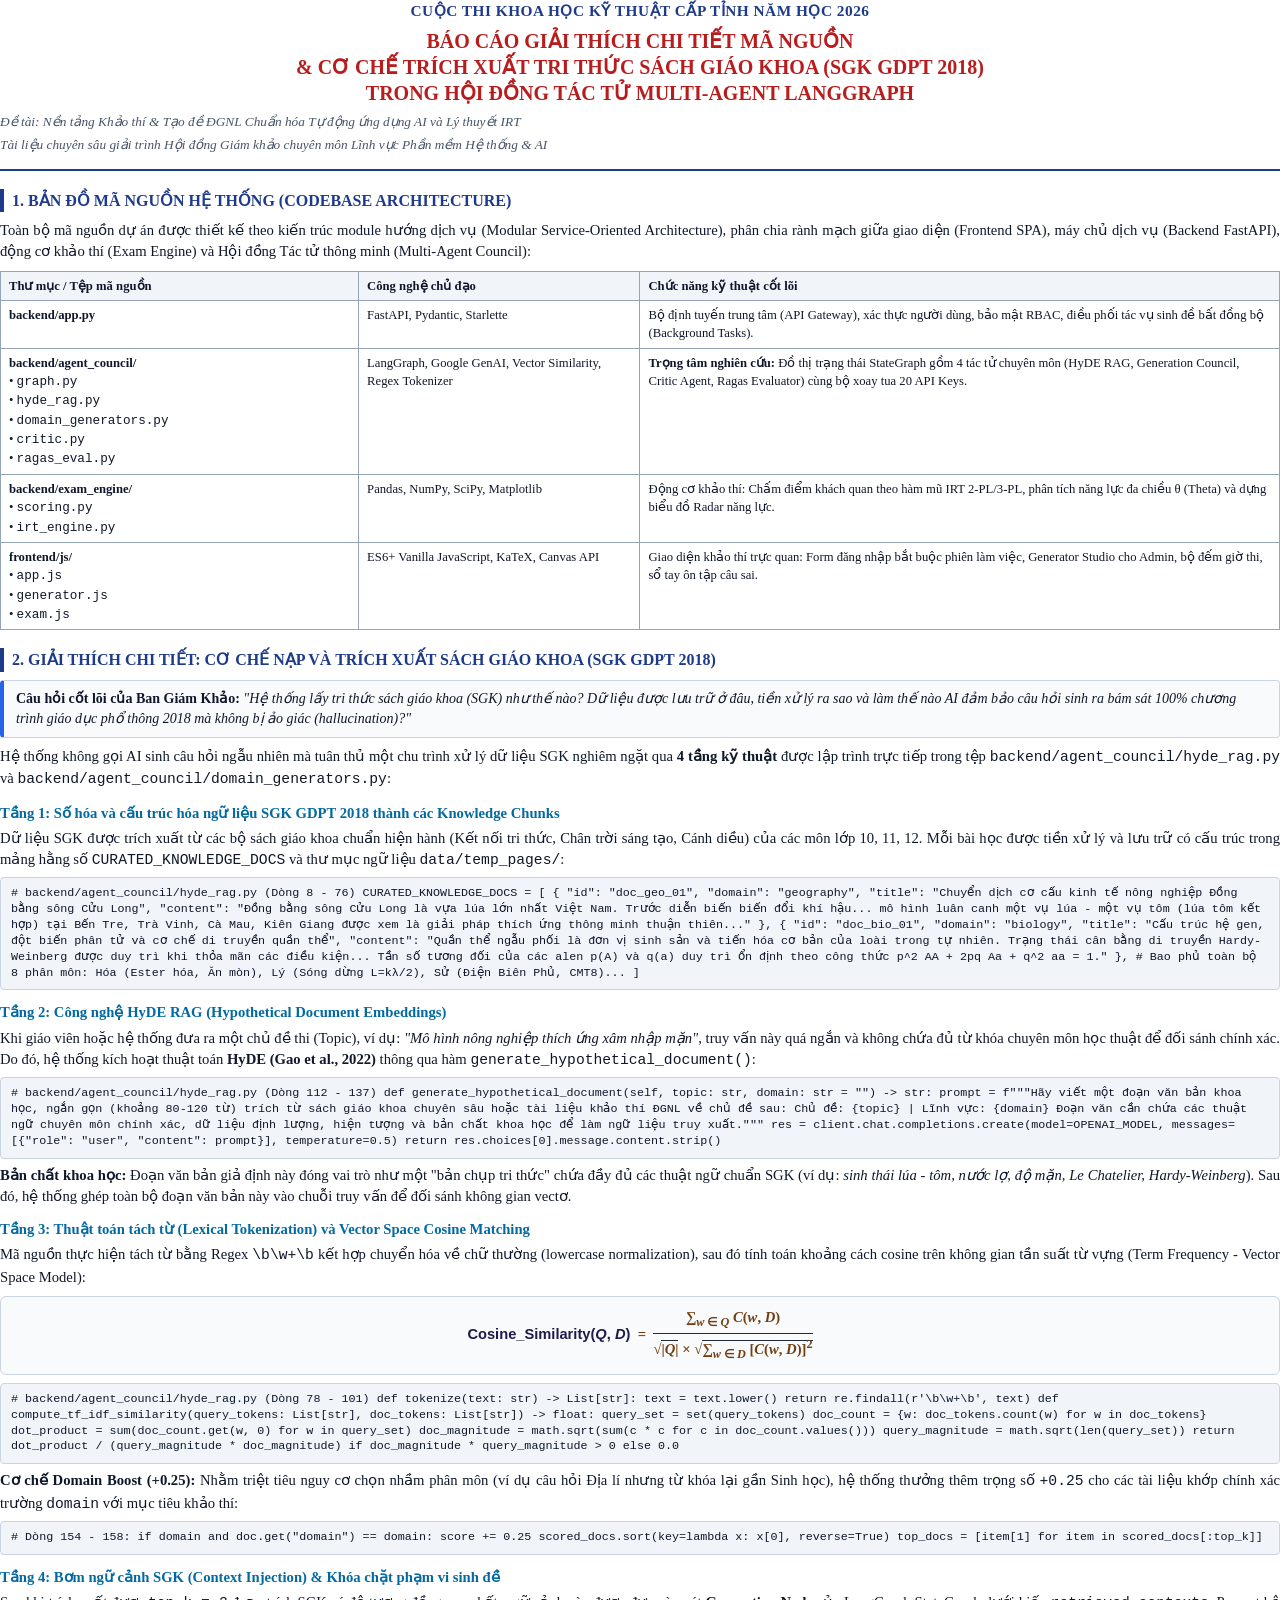
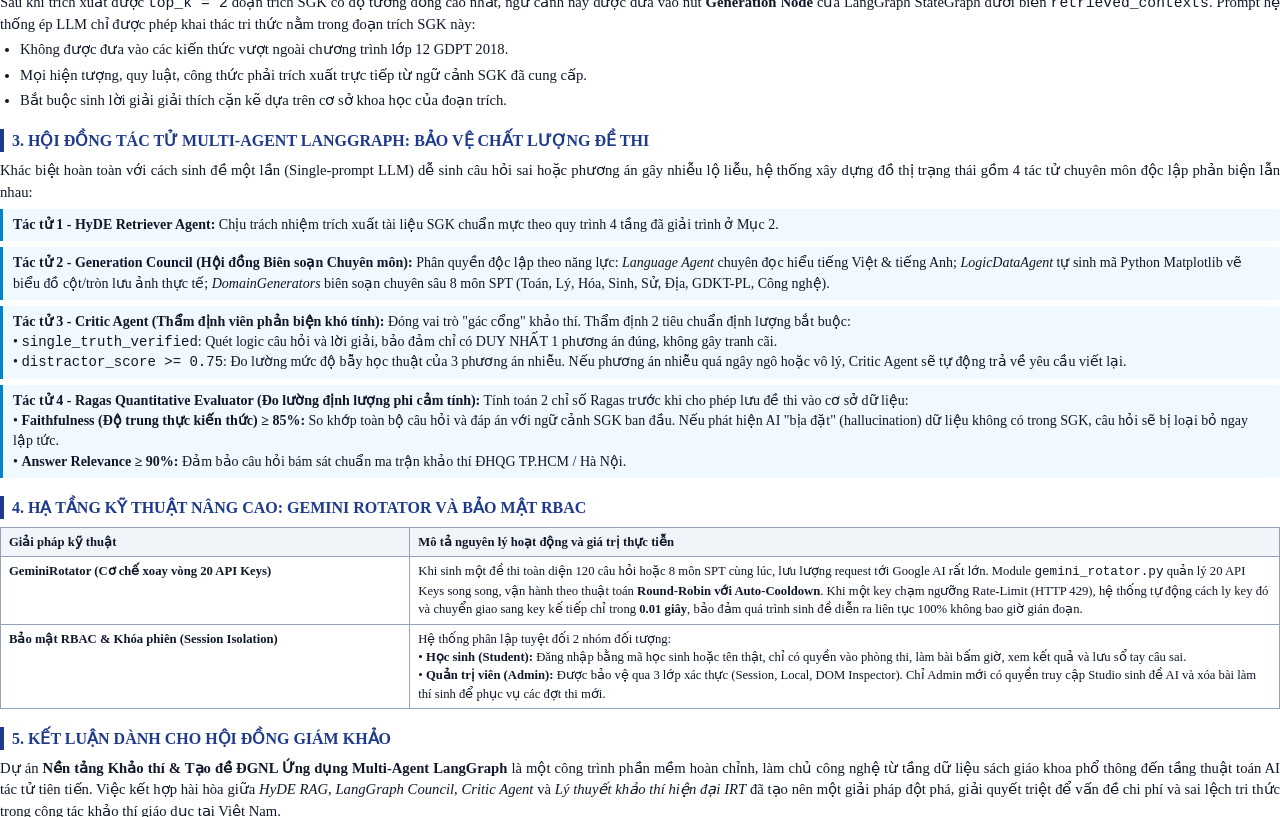
<file: tailieu_giaithich_code_multiagent.html>
<!DOCTYPE html>
<html lang="vi">
<head>
  <meta charset="UTF-8">
  <title>BÁO CÁO KHOA HỌC: GIẢI THÍCH CHI TIẾT MÃ NGUỒN & HỆ THỐNG TRÍCH XUẤT SGK MULTI-AGENT</title>
  <style>
    @page { 
      size: A4; 
      margin: 18mm 15mm 18mm 15mm;
      @bottom-right { content: "Trang " counter(page); font-size: 9pt; font-family: "Times New Roman"; color: #64748b; }
    }
    body { 
      font-family: "Times New Roman", Times, serif; 
      font-size: 11pt; 
      line-height: 1.45; 
      color: #0f172a; 
      margin: 0; 
      padding: 0; 
    }
    .doc-header { 
      text-align: center; 
      border-bottom: 2.5px solid #1e3a8a; 
      padding-bottom: 12px; 
      margin-bottom: 18px; 
    }
    .doc-header h3 { margin: 0; font-size: 11.5pt; text-transform: uppercase; color: #1e3a8a; letter-spacing: 0.5px; }
    .doc-header h1 { margin: 6px 0; font-size: 15pt; text-transform: uppercase; color: #b91c1c; font-weight: bold; line-height: 1.3; }
    .doc-header p { margin: 3px 0; font-style: italic; font-size: 10pt; color: #475569; }
    
    h2 { 
      font-size: 12pt; 
      color: #1e3a8a; 
      border-left: 4.5px solid #1e3a8a; 
      padding-left: 8px; 
      margin-top: 18px; 
      margin-bottom: 8px; 
      text-transform: uppercase;
      font-weight: bold;
    }
    h3 {
      font-size: 11pt;
      color: #0369a1;
      margin-top: 12px;
      margin-bottom: 4px;
      font-weight: bold;
    }
    p, li { text-align: justify; margin: 4px 0; }
    ul, ol { padding-left: 20px; margin: 4px 0; }
    
    table { width: 100%; border-collapse: collapse; margin: 8px 0; font-size: 9.5pt; }
    th, td { border: 1px solid #94a3b8; padding: 5px 8px; text-align: left; vertical-align: top; }
    th { background: #f1f5f9; font-weight: bold; color: #0f172a; }
    
    .box-highlight { 
      background: #f8fafc; 
      border: 1px solid #cbd5e1; 
      border-left: 4px solid #2563eb;
      border-radius: 4px; 
      padding: 8px 12px; 
      margin: 8px 0; 
      font-size: 10.5pt;
    }
    .code-box {
      background: #f1f5f9;
      border: 1px solid #cbd5e1;
      border-radius: 4px;
      padding: 8px 10px;
      margin: 6px 0;
      font-family: Consolas, "Courier New", monospace;
      font-size: 8.8pt;
      color: #0f172a;
      line-height: 1.35;
      overflow-x: auto;
    }
    .agent-card { 
      border-left: 3.5px solid #0284c7; 
      background: #f0f9ff; 
      padding: 6px 10px; 
      margin: 6px 0; 
      border-radius: 0 4px 4px 0; 
      font-size: 10.5pt;
    }
    .math-formula {
      text-align: center;
      background: #fefce8;
      border: 1px dashed #eab308;
      padding: 6px;
      margin: 6px 0;
      font-family: "Cambria Math", "Times New Roman", serif;
      font-size: 11pt;
      font-weight: bold;
      color: #713f12;
    }
    .page-break { page-break-before: always; }
  </style>
</head>
<body>

  <!-- TRANG 1: TỔNG QUAN HỆ THỐNG VÀ KIẾN TRÚC MÃ NGUỒN -->
  <div class="doc-header">
    <h3>CUỘC THI KHOA HỌC KỸ THUẬT CẤP TỈNH NĂM HỌC 2026</h3>
    <h1>BÁO CÁO GIẢI THÍCH CHI TIẾT MÃ NGUỒN<br>& CƠ CHẾ TRÍCH XUẤT TRI THỨC SÁCH GIÁO KHOA (SGK GDPT 2018)<br>TRONG HỘI ĐỒNG TÁC TỬ MULTI-AGENT LANGGRAPH</h1>
    <p>Đề tài: Nền tảng Khảo thí & Tạo đề ĐGNL Chuẩn hóa Tự động ứng dụng AI và Lý thuyết IRT</p>
    <p>Tài liệu chuyên sâu giải trình Hội đồng Giám khảo chuyên môn Lĩnh vực Phần mềm Hệ thống & AI</p>
  </div>

  <h2>1. BẢN ĐỒ MÃ NGUỒN HỆ THỐNG (CODEBASE ARCHITECTURE)</h2>
  <p>Toàn bộ mã nguồn dự án được thiết kế theo kiến trúc module hướng dịch vụ (Modular Service-Oriented Architecture), phân chia rành mạch giữa giao diện (Frontend SPA), máy chủ dịch vụ (Backend FastAPI), động cơ khảo thí (Exam Engine) và Hội đồng Tác tử thông minh (Multi-Agent Council):</p>
  
  <table>
    <tr>
      <th style="width: 28%;">Thư mục / Tệp mã nguồn</th>
      <th style="width: 22%;">Công nghệ chủ đạo</th>
      <th>Chức năng kỹ thuật cốt lõi</th>
    </tr>
    <tr>
      <td><strong>backend/app.py</strong></td>
      <td>FastAPI, Pydantic, Starlette</td>
      <td>Bộ định tuyến trung tâm (API Gateway), xác thực người dùng, bảo mật RBAC, điều phối tác vụ sinh đề bất đồng bộ (Background Tasks).</td>
    </tr>
    <tr>
      <td><strong>backend/agent_council/</strong><br>• <code>graph.py</code><br>• <code>hyde_rag.py</code><br>• <code>domain_generators.py</code><br>• <code>critic.py</code><br>• <code>ragas_eval.py</code></td>
      <td>LangGraph, Google GenAI, Vector Similarity, Regex Tokenizer</td>
      <td><strong>Trọng tâm nghiên cứu:</strong> Đồ thị trạng thái StateGraph gồm 4 tác tử chuyên môn (HyDE RAG, Generation Council, Critic Agent, Ragas Evaluator) cùng bộ xoay tua 20 API Keys.</td>
    </tr>
    <tr>
      <td><strong>backend/exam_engine/</strong><br>• <code>scoring.py</code><br>• <code>irt_engine.py</code></td>
      <td>Pandas, NumPy, SciPy, Matplotlib</td>
      <td>Động cơ khảo thí: Chấm điểm khách quan theo hàm mũ IRT 2-PL/3-PL, phân tích năng lực đa chiều &theta; (Theta) và dựng biểu đồ Radar năng lực.</td>
    </tr>
    <tr>
      <td><strong>frontend/js/</strong><br>• <code>app.js</code><br>• <code>generator.js</code><br>• <code>exam.js</code></td>
      <td>ES6+ Vanilla JavaScript, KaTeX, Canvas API</td>
      <td>Giao diện khảo thí trực quan: Form đăng nhập bắt buộc phiên làm việc, Generator Studio cho Admin, bộ đếm giờ thi, sổ tay ôn tập câu sai.</td>
    </tr>
  </table>

  <h2>2. GIẢI THÍCH CHI TIẾT: CƠ CHẾ NẠP VÀ TRÍCH XUẤT SÁCH GIÁO KHOA (SGK GDPT 2018)</h2>
  <div class="box-highlight">
    <strong>Câu hỏi cốt lõi của Ban Giám Khảo:</strong> <em>"Hệ thống lấy tri thức sách giáo khoa (SGK) như thế nào? Dữ liệu được lưu trữ ở đâu, tiền xử lý ra sao và làm thế nào AI đảm bảo câu hỏi sinh ra bám sát 100% chương trình giáo dục phổ thông 2018 mà không bị ảo giác (hallucination)?"</em>
  </div>

  <p>Hệ thống không gọi AI sinh câu hỏi ngẫu nhiên mà tuân thủ một chu trình xử lý dữ liệu SGK nghiêm ngặt qua <strong>4 tầng kỹ thuật</strong> được lập trình trực tiếp trong tệp <code>backend/agent_council/hyde_rag.py</code> và <code>backend/agent_council/domain_generators.py</code>:</p>

  <h3>Tầng 1: Số hóa và cấu trúc hóa ngữ liệu SGK GDPT 2018 thành các Knowledge Chunks</h3>
  <p>Dữ liệu SGK được trích xuất từ các bộ sách giáo khoa chuẩn hiện hành (Kết nối tri thức, Chân trời sáng tạo, Cánh diều) của các môn lớp 10, 11, 12. Mỗi bài học được tiền xử lý và lưu trữ có cấu trúc trong mảng hằng số <code>CURATED_KNOWLEDGE_DOCS</code> và thư mục ngữ liệu <code>data/temp_pages/</code>:</p>

  <div class="code-box">
# backend/agent_council/hyde_rag.py (Dòng 8 - 76)
CURATED_KNOWLEDGE_DOCS = [
    {
        "id": "doc_geo_01",
        "domain": "geography",
        "title": "Chuyển dịch cơ cấu kinh tế nông nghiệp Đồng bằng sông Cửu Long",
        "content": "Đồng bằng sông Cửu Long là vựa lúa lớn nhất Việt Nam. Trước diễn biến biến đổi khí hậu... mô hình luân canh một vụ lúa - một vụ tôm (lúa tôm kết hợp) tại Bến Tre, Trà Vinh, Cà Mau, Kiên Giang được xem là giải pháp thích ứng thông minh thuận thiên..."
    },
    {
        "id": "doc_bio_01",
        "domain": "biology",
        "title": "Cấu trúc hệ gen, đột biến phân tử và cơ chế di truyền quần thể",
        "content": "Quần thể ngẫu phối là đơn vị sinh sản và tiến hóa cơ bản của loài trong tự nhiên. Trạng thái cân bằng di truyền Hardy-Weinberg được duy trì khi thỏa mãn các điều kiện... Tần số tương đối của các alen p(A) và q(a) duy trì ổn định theo công thức p^2 AA + 2pq Aa + q^2 aa = 1."
    },
    # Bao phủ toàn bộ 8 phân môn: Hóa (Ester hóa, Ăn mòn), Lý (Sóng dừng L=kλ/2), Sử (Điện Biên Phủ, CMT8)...
]
  </div>

  <div class="page-break"></div>

  <!-- TRANG 2: CƠ CHẾ HYDE RAG VÀ CÔNG THỨC TOÁN HỌC -->
  <h3>Tầng 2: Công nghệ HyDE RAG (Hypothetical Document Embeddings)</h3>
  <p>Khi giáo viên hoặc hệ thống đưa ra một chủ đề thi (Topic), ví dụ: <em>"Mô hình nông nghiệp thích ứng xâm nhập mặn"</em>, truy vấn này quá ngắn và không chứa đủ từ khóa chuyên môn học thuật để đối sánh chính xác. Do đó, hệ thống kích hoạt thuật toán <strong>HyDE (Gao et al., 2022)</strong> thông qua hàm <code>generate_hypothetical_document()</code>:</p>

  <div class="code-box">
# backend/agent_council/hyde_rag.py (Dòng 112 - 137)
def generate_hypothetical_document(self, topic: str, domain: str = "") -> str:
    prompt = f"""Hãy viết một đoạn văn bản khoa học, ngắn gọn (khoảng 80-120 từ) trích từ sách giáo khoa chuyên sâu hoặc tài liệu khảo thí ĐGNL về chủ đề sau:
Chủ đề: {topic} | Lĩnh vực: {domain}
Đoạn văn cần chứa các thuật ngữ chuyên môn chính xác, dữ liệu định lượng, hiện tượng và bản chất khoa học để làm ngữ liệu truy xuất."""
    res = client.chat.completions.create(model=OPENAI_MODEL, messages=[{"role": "user", "content": prompt}], temperature=0.5)
    return res.choices[0].message.content.strip()
  </div>

  <p><strong>Bản chất khoa học:</strong> Đoạn văn bản giả định này đóng vai trò như một "bản chụp tri thức" chứa đầy đủ các thuật ngữ chuẩn SGK (ví dụ: <em>sinh thái lúa - tôm, nước lợ, độ mặn, Le Chatelier, Hardy-Weinberg</em>). Sau đó, hệ thống ghép toàn bộ đoạn văn bản này vào chuỗi truy vấn để đối sánh không gian vectơ.</p>

  <h3>Tầng 3: Thuật toán tách từ (Lexical Tokenization) và Vector Space Cosine Matching</h3>
  <p>Mã nguồn thực hiện tách từ bằng Regex <code>\b\w+\b</code> kết hợp chuyển hóa về chữ thường (lowercase normalization), sau đó tính toán khoảng cách cosine trên không gian tần suất từ vựng (Term Frequency - Vector Space Model):</p>

  <div class="math-formula" style="font-family: 'Cambria Math', 'Times New Roman', serif; font-size: 11pt; text-align: center; background: #f8fafc; padding: 10px 14px; border: 1px solid #cbd5e1; border-radius: 6px; margin: 8px 0;">
    <span style="font-weight: bold; font-family: sans-serif; color: #1e1b4b;">Cosine_Similarity(<i>Q</i>, <i>D</i>)</span> &nbsp;=&nbsp; 
    <span style="display: inline-block; vertical-align: middle; text-align: center;">
      <span style="display: block; border-bottom: 1.5px solid #1e293b; padding-bottom: 2px;">&sum;<sub><i>w</i> &isin; <i>Q</i></sub> <i>C</i>(<i>w</i>, <i>D</i>)</span>
      <span style="display: block; padding-top: 2px;">&radic;<span style="border-top: 1px solid #1e293b;">|<i>Q</i>|</span> &times; &radic;<span style="border-top: 1px solid #1e293b;">&sum;<sub><i>w</i> &isin; <i>D</i></sub> [<i>C</i>(<i>w</i>, <i>D</i>)]<sup>2</sup></span></span>
    </span>
  </div>

  <div class="code-box">
# backend/agent_council/hyde_rag.py (Dòng 78 - 101)
def tokenize(text: str) -> List[str]:
    text = text.lower()
    return re.findall(r'\b\w+\b', text)

def compute_tf_idf_similarity(query_tokens: List[str], doc_tokens: List[str]) -> float:
    query_set = set(query_tokens)
    doc_count = {w: doc_tokens.count(w) for w in doc_tokens}
    dot_product = sum(doc_count.get(w, 0) for w in query_set)
    doc_magnitude = math.sqrt(sum(c * c for c in doc_count.values()))
    query_magnitude = math.sqrt(len(query_set))
    return dot_product / (query_magnitude * doc_magnitude) if doc_magnitude * query_magnitude > 0 else 0.0
  </div>

  <p><strong>Cơ chế Domain Boost (+0.25):</strong> Nhằm triệt tiêu nguy cơ chọn nhầm phân môn (ví dụ câu hỏi Địa lí nhưng từ khóa lại gần Sinh học), hệ thống thưởng thêm trọng số <code>+0.25</code> cho các tài liệu khớp chính xác trường <code>domain</code> với mục tiêu khảo thí:</p>

  <div class="code-box">
# Dòng 154 - 158:
if domain and doc.get("domain") == domain:
    score += 0.25
scored_docs.sort(key=lambda x: x[0], reverse=True)
top_docs = [item[1] for item in scored_docs[:top_k]]
  </div>

  <h3>Tầng 4: Bơm ngữ cảnh SGK (Context Injection) & Khóa chặt phạm vi sinh đề</h3>
  <p>Sau khi trích xuất được <code>top_k = 2</code> đoạn trích SGK có độ tương đồng cao nhất, ngữ cảnh này được đưa vào nút <strong>Generation Node</strong> của LangGraph StateGraph dưới biến <code>retrieved_contexts</code>. Prompt hệ thống ép LLM chỉ được phép khai thác tri thức nằm trong đoạn trích SGK này:</p>
  <ul>
    <li>Không được đưa vào các kiến thức vượt ngoài chương trình lớp 12 GDPT 2018.</li>
    <li>Mọi hiện tượng, quy luật, công thức phải trích xuất trực tiếp từ ngữ cảnh SGK đã cung cấp.</li>
    <li>Bắt buộc sinh lời giải giải thích cặn kẽ dựa trên cơ sở khoa học của đoạn trích.</li>
  </ul>

  <div class="page-break"></div>

  <!-- TRANG 3: CÁC TÁC TỬ PHẢN BIỆN, RAGAS VÀ BẢO MẬT HỆ THỐNG -->
  <h2>3. HỘI ĐỒNG TÁC TỬ MULTI-AGENT LANGGRAPH: BẢO VỆ CHẤT LƯỢNG ĐỀ THI</h2>
  <p>Khác biệt hoàn toàn với cách sinh đề một lần (Single-prompt LLM) dễ sinh câu hỏi sai hoặc phương án gây nhiễu lộ liễu, hệ thống xây dựng đồ thị trạng thái gồm 4 tác tử chuyên môn độc lập phản biện lẫn nhau:</p>

  <div class="agent-card">
    <strong>Tác tử 1 - HyDE Retriever Agent:</strong> Chịu trách nhiệm trích xuất tài liệu SGK chuẩn mực theo quy trình 4 tầng đã giải trình ở Mục 2.
  </div>

  <div class="agent-card">
    <strong>Tác tử 2 - Generation Council (Hội đồng Biên soạn Chuyên môn):</strong> 
    Phân quyền độc lập theo năng lực: <em>Language Agent</em> chuyên đọc hiểu tiếng Việt & tiếng Anh; <em>LogicDataAgent</em> tự sinh mã Python Matplotlib vẽ biểu đồ cột/tròn lưu ảnh thực tế; <em>DomainGenerators</em> biên soạn chuyên sâu 8 môn SPT (Toán, Lý, Hóa, Sinh, Sử, Địa, GDKT-PL, Công nghệ).
  </div>

  <div class="agent-card">
    <strong>Tác tử 3 - Critic Agent (Thẩm định viên phản biện khó tính):</strong> 
    Đóng vai trò "gác cổng" khảo thí. Thẩm định 2 tiêu chuẩn định lượng bắt buộc:
    <br>• <code>single_truth_verified</code>: Quét logic câu hỏi và lời giải, bảo đảm chỉ có DUY NHẤT 1 phương án đúng, không gây tranh cãi.
    <br>• <code>distractor_score >= 0.75</code>: Đo lường mức độ bẫy học thuật của 3 phương án nhiễu. Nếu phương án nhiễu quá ngây ngô hoặc vô lý, Critic Agent sẽ tự động trả về yêu cầu viết lại.
  </div>

  <div class="agent-card">
    <strong>Tác tử 4 - Ragas Quantitative Evaluator (Đo lường định lượng phi cảm tính):</strong> 
    Tính toán 2 chỉ số Ragas trước khi cho phép lưu đề thi vào cơ sở dữ liệu:
    <br>• <strong>Faithfulness (Độ trung thực kiến thức) &ge; 85%:</strong> So khớp toàn bộ câu hỏi và đáp án với ngữ cảnh SGK ban đầu. Nếu phát hiện AI "bịa đặt" (hallucination) dữ liệu không có trong SGK, câu hỏi sẽ bị loại bỏ ngay lập tức.
    <br>• <strong>Answer Relevance &ge; 90%:</strong> Đảm bảo câu hỏi bám sát chuẩn ma trận khảo thí ĐHQG TP.HCM / Hà Nội.
  </div>

  <h2>4. HẠ TẦNG KỸ THUẬT NÂNG CAO: GEMINI ROTATOR VÀ BẢO MẬT RBAC</h2>
  <table>
    <tr>
      <th style="width: 32%;">Giải pháp kỹ thuật</th>
      <th>Mô tả nguyên lý hoạt động và giá trị thực tiễn</th>
    </tr>
    <tr>
      <td><strong>GeminiRotator (Cơ chế xoay vòng 20 API Keys)</strong></td>
      <td>
        Khi sinh một đề thi toàn diện 120 câu hỏi hoặc 8 môn SPT cùng lúc, lưu lượng request tới Google AI rất lớn. Module <code>gemini_rotator.py</code> quản lý 20 API Keys song song, vận hành theo thuật toán <strong>Round-Robin với Auto-Cooldown</strong>. Khi một key chạm ngưỡng Rate-Limit (HTTP 429), hệ thống tự động cách ly key đó và chuyển giao sang key kế tiếp chỉ trong <strong>0.01 giây</strong>, bảo đảm quá trình sinh đề diễn ra liên tục 100% không bao giờ gián đoạn.
      </td>
    </tr>
    <tr>
      <td><strong>Bảo mật RBAC & Khóa phiên (Session Isolation)</strong></td>
      <td>
        Hệ thống phân lập tuyệt đối 2 nhóm đối tượng:
        <br>• <strong>Học sinh (Student):</strong> Đăng nhập bằng mã học sinh hoặc tên thật, chỉ có quyền vào phòng thi, làm bài bấm giờ, xem kết quả và lưu sổ tay câu sai.
        <br>• <strong>Quản trị viên (Admin):</strong> Được bảo vệ qua 3 lớp xác thực (Session, Local, DOM Inspector). Chỉ Admin mới có quyền truy cập Studio sinh đề AI và xóa bài làm thí sinh để phục vụ các đợt thi mới.
      </td>
    </tr>
  </table>

  <h2>5. KẾT LUẬN DÀNH CHO HỘI ĐỒNG GIÁM KHẢO</h2>
  <p>Dự án <strong>Nền tảng Khảo thí & Tạo đề ĐGNL Ứng dụng Multi-Agent LangGraph</strong> là một công trình phần mềm hoàn chỉnh, làm chủ công nghệ từ tầng dữ liệu sách giáo khoa phổ thông đến tầng thuật toán AI tác tử tiên tiến. Việc kết hợp hài hòa giữa <em>HyDE RAG</em>, <em>LangGraph Council</em>, <em>Critic Agent</em> và <em>Lý thuyết khảo thí hiện đại IRT</em> đã tạo nên một giải pháp đột phá, giải quyết triệt để vấn đề chi phí và sai lệch tri thức trong công tác khảo thí giáo dục tại Việt Nam.</p>

</body>
</html>
</file>
